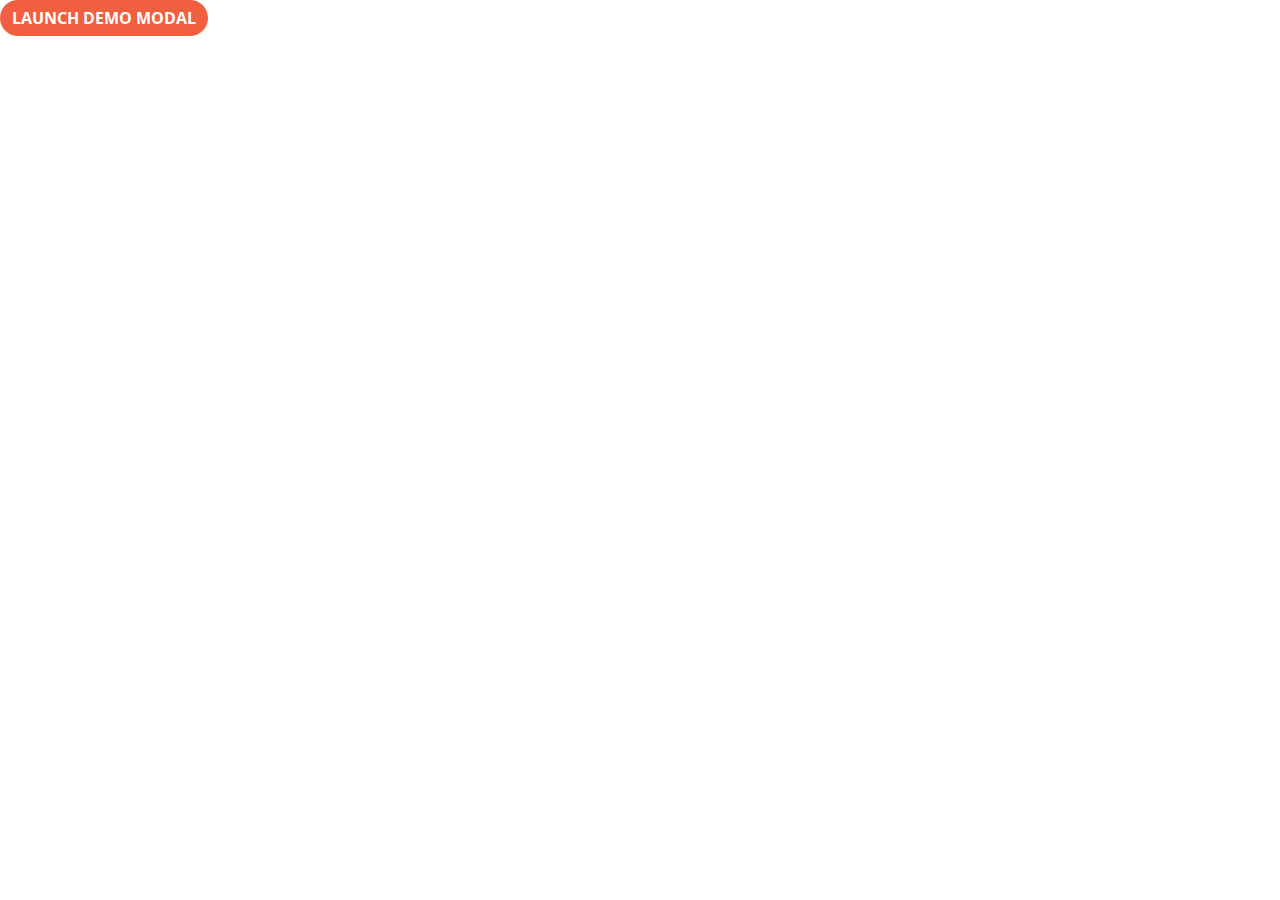
<file: startbootstrap-creative-gh-pages/detalle.html>
<!DOCTYPE html>
<html lang="en">
<head>
    <meta charset="utf-8">
    <meta name="viewport" content="width=device-width, initial-scale=1, shrink-to-fit=no">
    <meta name="description" content="">
    <meta name="author" content="Paul Frank Pacheco Carpio  ">

    <title>Marcas - DIAJO SAC</title>

    <!-- Bootstrap core CSS -->
    <link href="vendor/bootstrap/css/bootstrap.min.css" rel="stylesheet">

    <!-- Custom fonts for this template -->
    <link href="vendor/font-awesome/css/font-awesome.min.css" rel="stylesheet" type="text/css">
    <link href='https://fonts.googleapis.com/css?family=Open+Sans:300italic,400italic,600italic,700italic,800italic,400,300,600,700,800' rel='stylesheet' type='text/css'>
    <link href='https://fonts.googleapis.com/css?family=Merriweather:400,300,300italic,400italic,700,700italic,900,900italic' rel='stylesheet' type='text/css'>

    <!-- Plugin CSS -->
    <link href="vendor/magnific-popup/magnific-popup.css" rel="stylesheet">

    <!-- Custom styles for this template -->
    <link href="css/creative.css" rel="stylesheet">
    <link rel="stylesheet" href="css/estilos.css">
    <script src="js/bad-login.js"></script>

</head>
<body>
<!-- Button trigger modal -->
<button type="button" class="btn btn-primary" data-toggle="modal" data-target="#exampleModal">
    Launch demo modal
</button>

<!-- Modal -->
<div class="modal fade" id="myModal" tabindex="-1" role="dialog" aria-labelledby="exampleModalLabel" aria-hidden="true">
    <div class="modal-dialog" role="document">
        <div class="modal-content">
            <div class="modal-header">
                <h5 class="modal-title" id="exampleModalLabel">Modal title</h5>
                <button type="button" class="close" data-dismiss="modal" aria-label="Close">
                    <span aria-hidden="true">&times;</span>
                </button>
            </div>
            <div class="modal-body">
                ...
            </div>
            <div class="modal-footer">
                <button type="button" class="btn btn-secondary" data-dismiss="modal">Close</button>
                <button type="button" class="btn btn-primary">Save changes</button>
            </div>
        </div>
    </div>
</div>


<!-- Bootstrap core JavaScript -->
<script src="vendor/jquery/jquery.min.js"></script>
<script src="vendor/bootstrap/js/bootstrap.bundle.min.js"></script>

<!-- Plugin JavaScript -->
<script src="vendor/jquery-easing/jquery.easing.min.js"></script>
<script src="vendor/scrollreveal/scrollreveal.min.js"></script>
<script src="vendor/magnific-popup/jquery.magnific-popup.min.js"></script>

<!-- Custom scripts for this template -->
<script src="js/creative.min.js"></script>
</body>
</html>
</file>
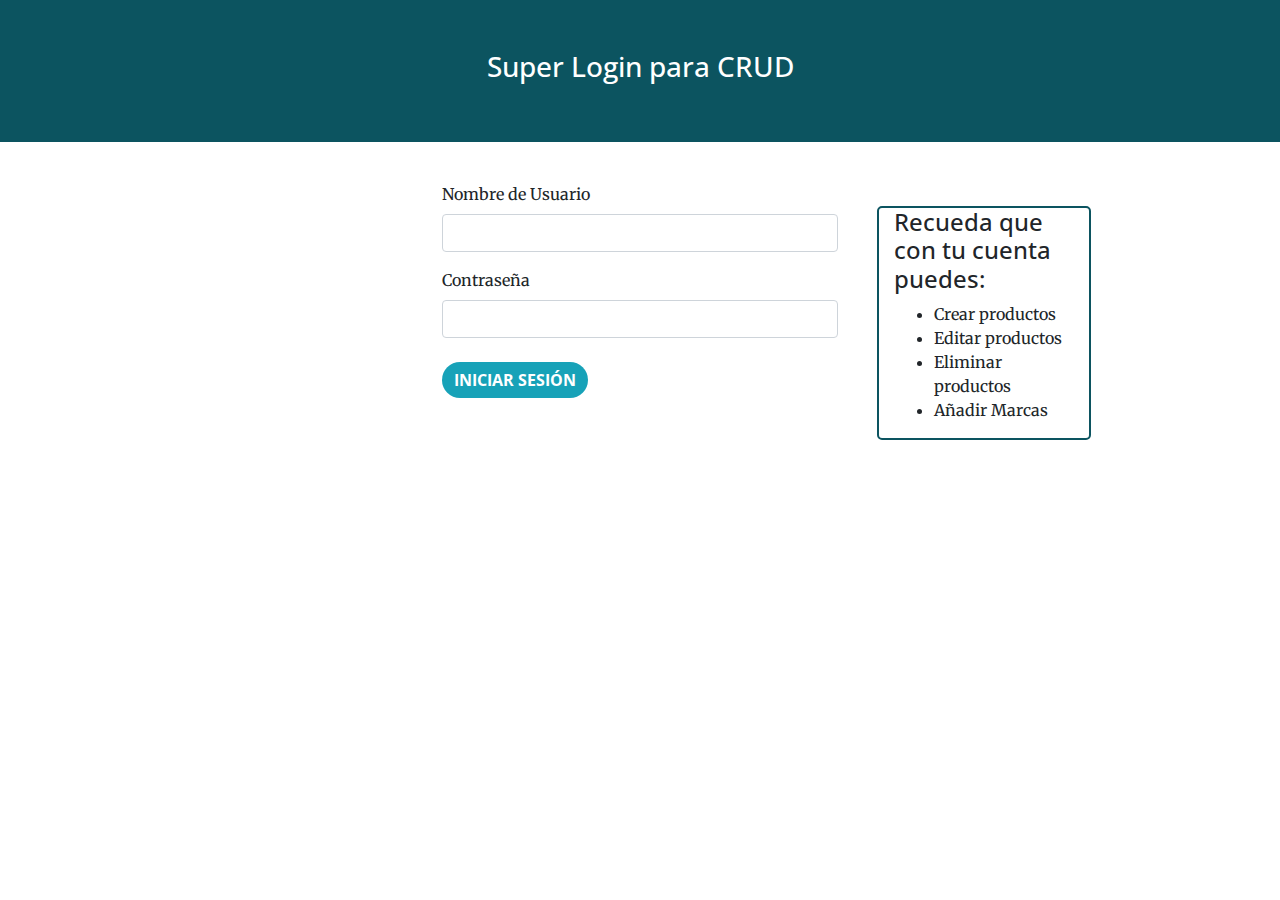
<file: startbootstrap-creative-gh-pages/login.html>
<!DOCTYPE html>
<html lang="en">
<head>
    <meta charset="utf-8">
    <meta name="viewport" content="width=device-width, initial-scale=1, shrink-to-fit=no">
    <meta name="description" content="">
    <meta name="author" content="Paul Frank Pacheco Carpio  ">

    <title>Marcas - DIAJO SAC</title>

    <!-- Bootstrap core CSS -->
    <link href="vendor/bootstrap/css/bootstrap.min.css" rel="stylesheet">

    <!-- Custom fonts for this template -->
    <link href="vendor/font-awesome/css/font-awesome.min.css" rel="stylesheet" type="text/css">
    <link href='https://fonts.googleapis.com/css?family=Open+Sans:300italic,400italic,600italic,700italic,800italic,400,300,600,700,800' rel='stylesheet' type='text/css'>
    <link href='https://fonts.googleapis.com/css?family=Merriweather:400,300,300italic,400italic,700,700italic,900,900italic' rel='stylesheet' type='text/css'>

    <!-- Plugin CSS -->
    <link href="vendor/magnific-popup/magnific-popup.css" rel="stylesheet">

    <!-- Custom styles for this template -->
    <link href="css/creative.css" rel="stylesheet">
    <link rel="stylesheet" href="css/estilos.css">
</head>
<body>
<header class="text-center login-bg">
    <h3>Super Login para CRUD</h3>
</header>
<div class="container-fluid login-d">

    <div class="row">
        <div class="col-lg-4">

        </div>
        <div class="col-lg-4">
    <form method="post">
        <fieldset class="form-group">
            <label class="" for="username">Nombre de Usuario</label>
            <div class="">
            <input class="form-control" type="text" id="username">
            </div>
        </fieldset>
        <fieldset>
            <label class="" for="password">Contraseña</label>
            <div class="">
            <input class="form-control" type="text" id="password"><br>
            </div>
        </fieldset>
        <div class="">
        <a class="btn btn-info" href="#" role="button">Iniciar Sesión</a>
        </div>
    </form>
        </div>
        <div class="col-sm-2 help-box m-4">
            <h4>Recueda que con tu cuenta puedes:</h4>
            <ul>
                <li>Crear productos</li>
                <li>Editar productos</li>
                <li>Eliminar productos</li>
                <li>Añadir Marcas</li>
            </ul>
        </div>
    </div>
</div>


<!-- Bootstrap core JavaScript -->
<script src="vendor/jquery/jquery.min.js"></script>
<script src="vendor/bootstrap/js/bootstrap.bundle.min.js"></script>

<!-- Plugin JavaScript -->
<script src="vendor/jquery-easing/jquery.easing.min.js"></script>
<script src="vendor/scrollreveal/scrollreveal.min.js"></script>
<script src="vendor/magnific-popup/jquery.magnific-popup.min.js"></script>
</body>
</html>
</file>
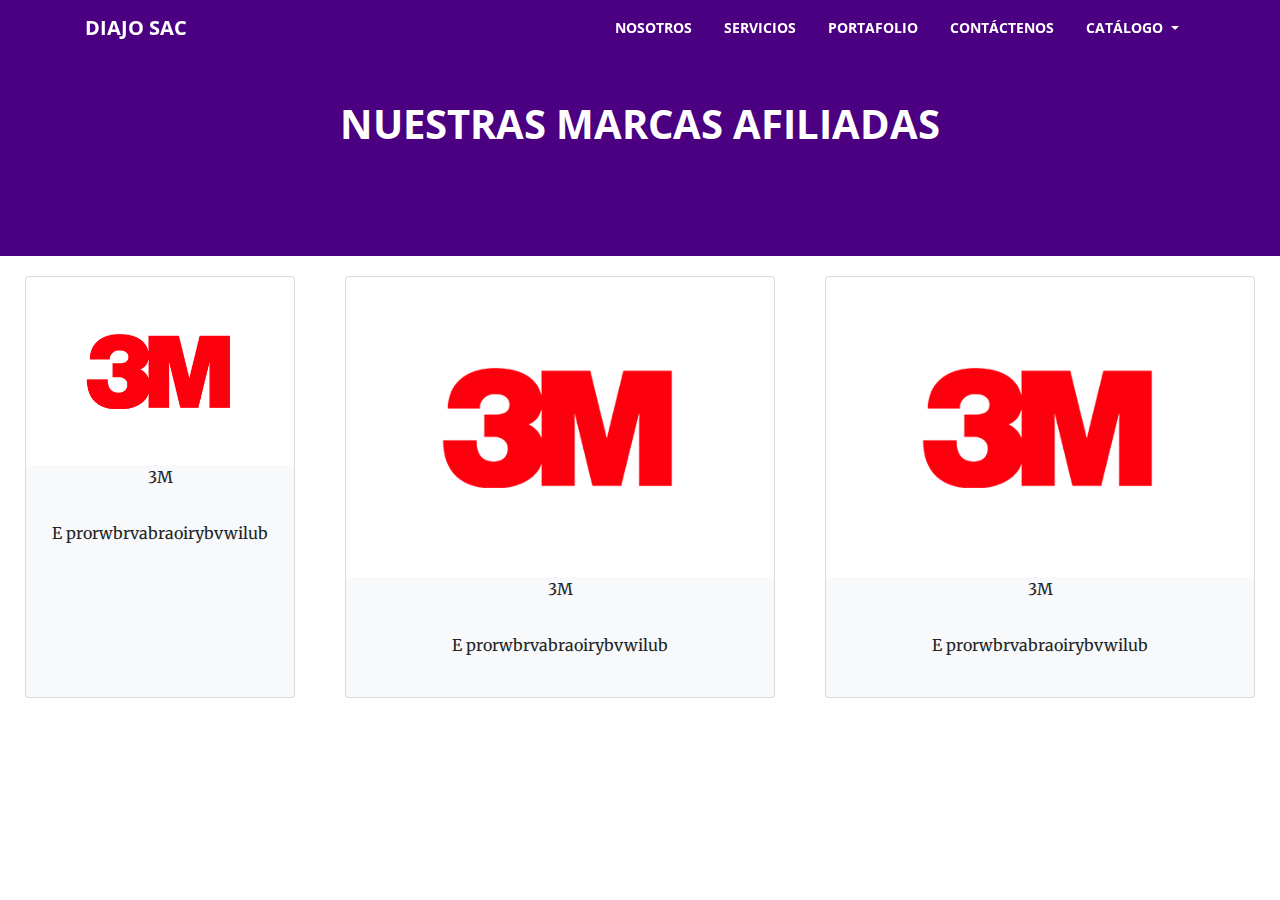
<file: startbootstrap-creative-gh-pages/marcas.html>
<!DOCTYPE html>
<html lang="es">
<head>
    <meta charset="utf-8">
    <meta name="viewport" content="width=device-width, initial-scale=1, shrink-to-fit=no">
    <meta name="description" content="">
    <meta name="author" content="Paul Frank Pacheco Carpio  ">

    <title>Marcas - DIAJO SAC</title>

    <!-- Bootstrap core CSS -->
    <link href="vendor/bootstrap/css/bootstrap.min.css" rel="stylesheet">

    <!-- Custom fonts for this template -->
    <link href="vendor/font-awesome/css/font-awesome.min.css" rel="stylesheet" type="text/css">
    <link href='https://fonts.googleapis.com/css?family=Open+Sans:300italic,400italic,600italic,700italic,800italic,400,300,600,700,800' rel='stylesheet' type='text/css'>
    <link href='https://fonts.googleapis.com/css?family=Merriweather:400,300,300italic,400italic,700,700italic,900,900italic' rel='stylesheet' type='text/css'>

    <!-- Plugin CSS -->
    <link href="vendor/magnific-popup/magnific-popup.css" rel="stylesheet">

    <!-- Custom styles for this template -->
    <link href="css/creative.css" rel="stylesheet">
    <link rel="stylesheet" href="css/estilos.css">
</head>

<body id="page-top">

<!-- Navigation -->
<nav class="navbar navbar-expand-lg navbar-light fixed-top" id="mainNav">
    <div class="container">
        <a class="navbar-brand js-scroll-trigger" href="#page-top">DIAJO SAC</a>
        <button class="navbar-toggler navbar-toggler-right" type="button" data-toggle="collapse" data-target="#navbarResponsive" aria-controls="navbarResponsive" aria-expanded="false" aria-label="Toggle navigation">
            <span class="navbar-toggler-icon"></span>
        </button>
        <div class="collapse navbar-collapse" id="navbarResponsive">
            <ul class="navbar-nav ml-auto">
                <li class="nav-item">
                    <a class="nav-link js-scroll-trigger" href="index.html#about">Nosotros</a>
                </li>
                <li class="nav-item">
                    <a class="nav-link js-scroll-trigger" href="index.html#services">Servicios</a>
                </li>
                <li class="nav-item">
                    <a class="nav-link js-scroll-trigger" href="index.html#portfolio">Portafolio</a>
                </li>
                <li class="nav-item">
                    <a class="nav-link js-scroll-trigger" href="index.html#contact">Contáctenos</a>
                </li>
                <!--<li class="nav-item">
                  <a class="nav-link js-scroll-trigger" href="#contact">Catálogo</a>
                </li>-->
                <!-- Dropdown -->
                <li class="nav-item dropdown">
                    <a class="nav-link dropdown-toggle" data-toggle="dropdown" id="navbardrop" href="#" >
                        Catálogo
                    </a>
                    <div class="dropdown-menu">
                        <a class="dropdown-item" href="marcas.html">Marcas</a>
                        <a class="dropdown-item" href="productos.html">Productos</a>
                        <a class="dropdown-item" href="normas.html">Normativas sobre EEP</a>
                    </div>
                </li>
            </ul>
        </div>
    </div>
</nav>
<header class="container-fluid text-white text-center marcas">
    <div class="container my-auto">
        <div class="row">
            <div class="col-lg-10 mx-auto">
                <h1 class="text-uppercase">
                    <strong>Nuestras marcas afiliadas</strong>
                </h1>
            </div>
        </div>
    </div>
</header>

<div class="container-fluid text-center align-content-center">
    <div class="row">
        <div class="col-sm col-lg-3">
            <div class="card bg-light card-d h-100">
                <img class="card-img-top resize-card" src="img/2.png">
                <div class="card-title">3M</div>
                <div class="card-body">
                    <div class="card-text">E prorwbrvabraoirybvwilub</div>
                </div>
            </div>
        </div>
        <div class="col-sm">
            <div class="card bg-light card-d h-100">
                <img class="card-img-top resize-card" src="img/2.png">
                <div class="card-title">3M</div>
                <div class="card-body">
                    <div class="card-text">E prorwbrvabraoirybvwilub</div>
                </div>
            </div>
        </div>
        <div class="col-sm">
            <div class="card bg-light card-d h-100">
                <img class="card-img-top resize-card" src="img/2.png">
                <div class="card-title">3M</div>
                <div class="card-body">
                    <div class="card-text">E prorwbrvabraoirybvwilub</div>
                </div>
            </div>
        </div>
    </div>
</div>

<!-- Bootstrap core JavaScript -->
<script src="vendor/jquery/jquery.min.js"></script>
<script src="vendor/bootstrap/js/bootstrap.bundle.min.js"></script>

<!-- Plugin JavaScript -->
<script src="vendor/jquery-easing/jquery.easing.min.js"></script>
<script src="vendor/scrollreveal/scrollreveal.min.js"></script>
<script src="vendor/magnific-popup/jquery.magnific-popup.min.js"></script>
</body>
</html>
</file>
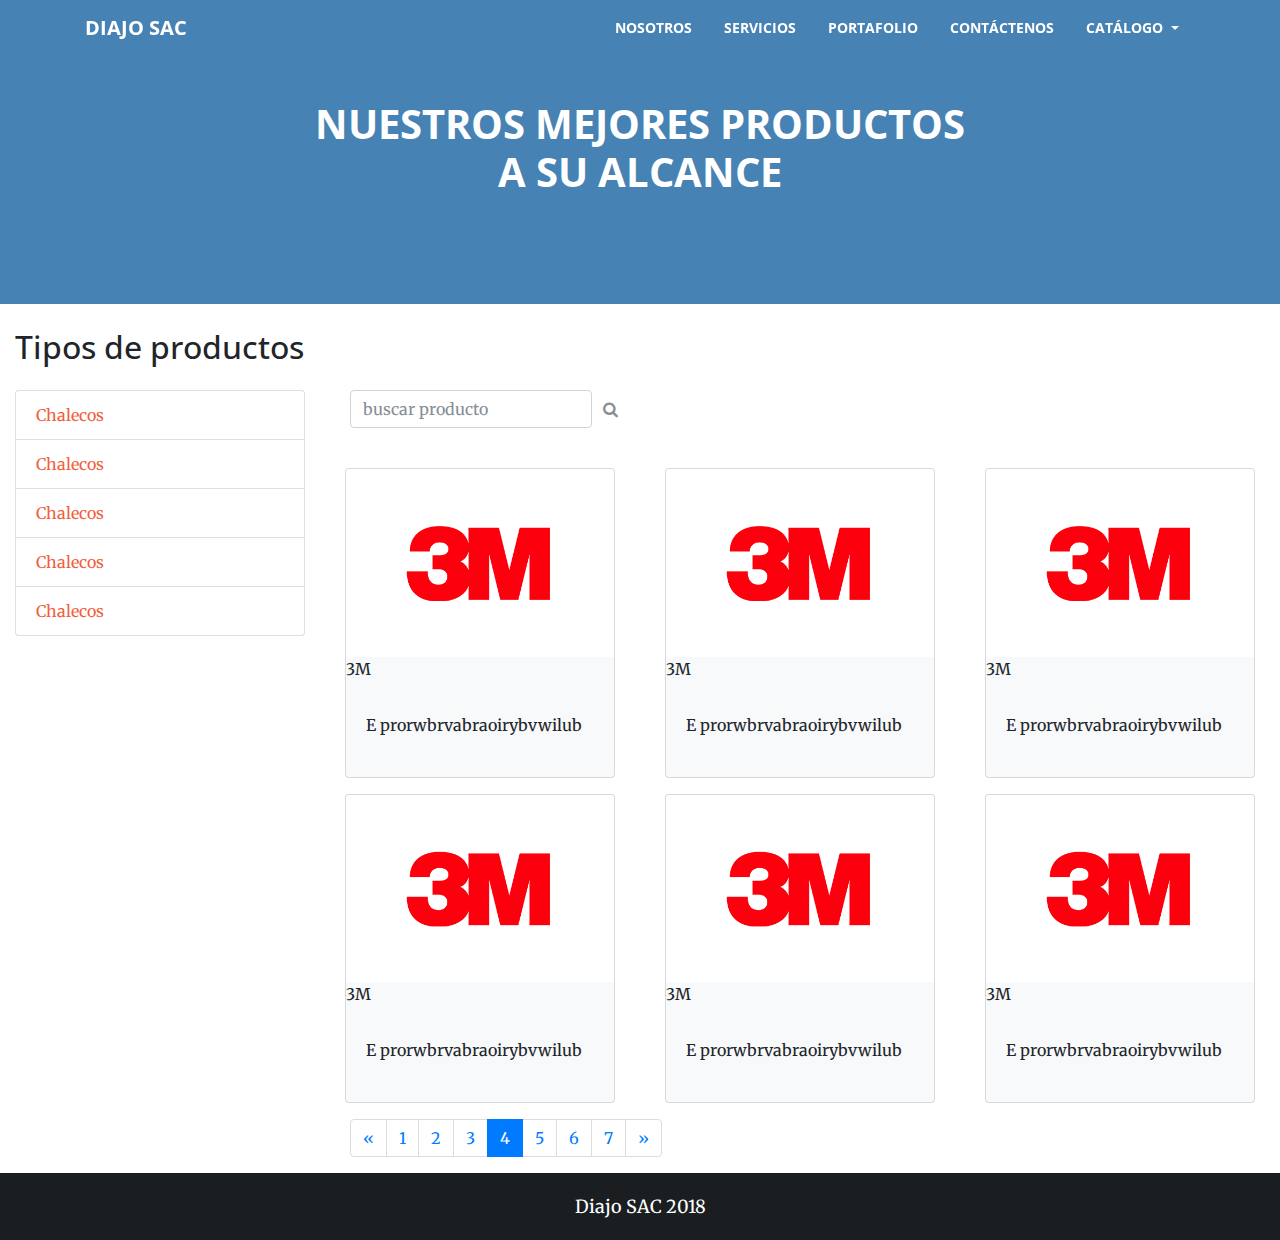
<file: startbootstrap-creative-gh-pages/productos.html>
<!DOCTYPE html>
<html lang="en">
<head>
    <meta charset="utf-8">
    <meta name="viewport" content="width=device-width, initial-scale=1, shrink-to-fit=no">
    <meta name="description" content="">
    <meta name="author" content="Paul Frank Pacheco Carpio  ">

    <title>Marcas - DIAJO SAC</title>

    <!-- Bootstrap core CSS -->
    <link href="vendor/bootstrap/css/bootstrap.min.css" rel="stylesheet">

    <!-- Custom fonts for this template -->
    <link href="vendor/font-awesome/css/font-awesome.min.css" rel="stylesheet" type="text/css">
    <link href='https://fonts.googleapis.com/css?family=Open+Sans:300italic,400italic,600italic,700italic,800italic,400,300,600,700,800' rel='stylesheet' type='text/css'>
    <link href='https://fonts.googleapis.com/css?family=Merriweather:400,300,300italic,400italic,700,700italic,900,900italic' rel='stylesheet' type='text/css'>

    <!-- Plugin CSS -->
    <link href="vendor/magnific-popup/magnific-popup.css" rel="stylesheet">

    <!-- Custom styles for this template -->
    <link href="css/creative.css" rel="stylesheet">
    <link rel="stylesheet" href="css/estilos.css">
</head>
<body>
<!-- Navigation -->
<nav class="navbar navbar-expand-lg navbar-light fixed-top" id="mainNav">
    <div class="container">
        <a class="navbar-brand js-scroll-trigger" href="#page-top">DIAJO SAC</a>
        <button class="navbar-toggler navbar-toggler-right" type="button" data-toggle="collapse" data-target="#navbarResponsive" aria-controls="navbarResponsive" aria-expanded="false" aria-label="Toggle navigation">
            <span class="navbar-toggler-icon"></span>
        </button>
        <div class="collapse navbar-collapse" id="navbarResponsive">
            <ul class="navbar-nav ml-auto">
                <li class="nav-item">
                    <a class="nav-link js-scroll-trigger" href="index.html#about">Nosotros</a>
                </li>
                <li class="nav-item">
                    <a class="nav-link js-scroll-trigger" href="index.html#services">Servicios</a>
                </li>
                <li class="nav-item">
                    <a class="nav-link js-scroll-trigger" href="index.html#portfolio">Portafolio</a>
                </li>
                <li class="nav-item">
                    <a class="nav-link js-scroll-trigger" href="index.html#contact">Contáctenos</a>
                </li>
                <!--<li class="nav-item">
                  <a class="nav-link js-scroll-trigger" href="#contact">Catálogo</a>
                </li>-->
                <!-- Dropdown -->
                <li class="nav-item dropdown">
                    <a class="nav-link dropdown-toggle" data-toggle="dropdown" id="navbardrop" href="#" >
                        Catálogo
                    </a>
                    <div class="dropdown-menu">
                        <a class="dropdown-item" href="marcas.html">Marcas</a>
                        <a class="dropdown-item" href="productos.html">Productos</a>
                        <a class="dropdown-item" href="normas.html">Normativas sobre EEP</a>
                    </div>
                </li>
            </ul>
        </div>
    </div>
</nav>
<header class="container-fluid text-white text-center productos">
    <div class="container my-auto">
        <div class="row">
            <div class="col-lg-10 mx-auto">
                <h1 class="text-uppercase">
                    <strong>Nuestros mejores productos <br>a su alcance</strong>
                </h1>
            </div>
        </div>
    </div>
</header>

<div class="container-fluid">
    <div class="row">
        <div class="col-lg-3">
            <h2 class="my-4">Tipos de productos</h2>
            <div class="list-group">
                <a class="list-group-item" href="#">Chalecos</a>
                <a class="list-group-item" href="#">Chalecos</a>
                <a class="list-group-item" href="#">Chalecos</a>
                <a class="list-group-item" href="#">Chalecos</a>
                <a class="list-group-item" href="#">Chalecos</a>
            </div>
        </div>
        <div class="col-lg-9">
            <div id="searchbar" class="input-group col-md-4">
                    <input class="form-control rounded" type="search" placeholder="buscar producto" id="example-search-input">
                    <span class="input-group-btn">
                    <button class="btn btn-outline-secondary" type="button">
                    <i class="fa fa-search"></i>
                </button>
                </span>
            </div>
        <div class="row extended">
            <div class="col-md-4 mb-3">
            <div class="card bg-light card-d h-100">
                <img class="card-img-top resize-card" src="img/2.png">
                <div class="card-title">3M</div>
                <div class="card-body">
                    <div class="card-text">E prorwbrvabraoirybvwilub</div>
                </div>
            </div>
        </div>
        <div class="col-md-4 mb-3">
            <div class="card bg-light card-d h-100">
                <img class="card-img-top resize-card" src="img/2.png">
                <div class="card-title">3M</div>
                <div class="card-body">
                    <div class="card-text">E prorwbrvabraoirybvwilub</div>
                </div>
            </div>
        </div>
            <div class="col-md-4 mb-3">
                <div class="card bg-light card-d h-100">
                    <img class="card-img-top resize-card" src="img/2.png">
                    <div class="card-title">3M</div>
                    <div class="card-body">
                        <div class="card-text">E prorwbrvabraoirybvwilub</div>
                    </div>
                </div>
            </div>
            <div class="col-md-4 mb-3">
                <div class="card bg-light card-d h-100">
                    <img class="card-img-top resize-card" src="img/2.png">
                    <div class="card-title">3M</div>
                    <div class="card-body">
                        <div class="card-text">E prorwbrvabraoirybvwilub</div>
                    </div>
                </div>
            </div>
            <div class="col-md-4 mb-3">
                <div class="card bg-light card-d h-100">
                    <img class="card-img-top resize-card" src="img/2.png">
                    <div class="card-title">3M</div>
                    <div class="card-body">
                        <div class="card-text">E prorwbrvabraoirybvwilub</div>
                    </div>
                </div>
            </div>
            <div class="col-md-4 mb-3">
                <div class="card bg-light card-d h-100">
                    <img class="card-img-top resize-card" src="img/2.png">
                    <div class="card-title">3M</div>
                    <div class="card-body">
                        <div class="card-text">E prorwbrvabraoirybvwilub</div>
                    </div>
                </div>
            </div>
        </div>
            <div class="col-md-4">
                <ul class="pagination">
                <li class="page-item">
                    <a href="#" class="page-link" aria-label="Previous">
                        <span aria-hidden="true">&laquo;</span>
                    </a>
                </li>
                <li class="page-item"><a href="#" class="page-link">1</a></li>
                <li class="page-item"><a href="#" class="page-link">2</a></li>
                <li class="page-item"><a href="#" class="page-link">3</a></li>
                <li class="page-item active"><a href="#" class="page-link">4</a></li>
                <li class="page-item"><a href="#" class="page-link">5</a></li>
                <li class="page-item"><a href="#" class="page-link">6</a></li>
                <li class="page-item"><a href="#" class="page-link">7</a></li>
                <li class="page-item">
                    <a href="#" class="page-link" aria-label="Next">
                        <span aria-hidden="true">&raquo;</span>
                    </a>
                </li>
            </ul>
            </div>

        </div>
    </div>
</div>
<footer class="text-center">Diajo SAC 2018</footer>
<!-- Bootstrap core JavaScript -->
<script src="vendor/jquery/jquery.min.js"></script>
<script src="vendor/bootstrap/js/bootstrap.bundle.min.js"></script>

<!-- Plugin JavaScript -->
<script src="vendor/jquery-easing/jquery.easing.min.js"></script>
<script src="vendor/scrollreveal/scrollreveal.min.js"></script>
<script src="vendor/magnific-popup/jquery.magnific-popup.min.js"></script>

<!-- Custom scripts for this template -->
<script src="js/creative.min.js"></script>
</body>
</html>
</file>
<file: startbootstrap-creative-gh-pages/css/estilos.css>
.img-fluid{
    width: 100%;
    height: 250px;
    object-fit: cover;
}
.text-carousel {
    font-size: 80px;
    color: white;
    text-shadow: 2px 2px 4px #000000;
}
.text-parrafo {
    font-size: 25px;
    color: white;
    text-shadow: 2px 2px 4px #000000;
}
#band{
    padding: 20px;
    width: 100%;
    background: #138496;
}
#band2{
    padding-top: 50px;
    padding-bottom: 50px;
    width: 100%;
    background: #0c5460;
}
#band3{
    padding-top: 50px;
    padding-bottom: 50px;
    padding-right: 40px;
    padding-left: 40px;
    width: 100%;
    background: #005cbf;
}
.icons{
    background: #ffffff;
    width: 50%;
}
.rounded-circle{
    background: white;
    width: 50%;

}
.table{
    border-radius: 5px;
    margin: 0 auto;
    width: 80%;
    float: none;
}
footer{
    padding: 20px;
    color:white;
    background: #1b1e21;
    font-size: large;

}
.text-band3{
    color: white;
}
.normas{
    background: #0c5460;
    padding-top: 100px;
    padding-bottom: 100px;
}
.marcas{
    background: indigo;
    padding-top: 100px;
    padding-bottom: 100px;
}
.productos{
    background: steelblue;
    padding-top: 100px;
    padding-bottom: 100px;
}
.xpadding{
    text-align: center;
    padding: 30px;
}
.btn-bot{
    position:absolute;
    margin-left:-50px;
    margin-top: 5px;
    margin-bottom: 5px;
    left:50%;
    width:100px;
    bottom:0px;
}
.resize-card{
}
.card-d{
    margin-left: 10px;
    margin-right: 10px;
    margin-top: 20px;

}
#searchbar{
    margin-top: 86px;
    margin-bottom: 20px;
}
.extended{
    margin-bottom: 20px;
}
.login-bg{
    color: white;
    background: #0c5460;
    padding: 50px;
}
.login-d{
    margin-top: 40px;
}
.help-box{
    border: 2px solid #0c5460;
    border-radius: 5px;
}
</file>
<file: startbootstrap-creative-gh-pages/css/creative.css>
/*!
 * Start Bootstrap - Creative v4.0.0-beta.2 (https://startbootstrap.com/template-overviews/creative)
 * Copyright 2013-2017 Start Bootstrap
 * Licensed under MIT (https://github.com/BlackrockDigital/startbootstrap-creative/blob/master/LICENSE)
 */
body,
html {
  width: 100%;
  height: 100%; }

body {
  font-family: 'Merriweather', 'Helvetica Neue', Arial, sans-serif; }

hr {
  max-width: 50px;
  border-width: 3px;
  border-color: #F05F40; }

hr.light {
  border-color: #fff; }

a {
  color: #F05F40;
  -webkit-transition: all 0.2s;
  -moz-transition: all 0.2s;
  transition: all 0.2s; }
  a:hover {
    color: #f05f40; }

h1,
h2,
h3,
h4,
h5,
h6 {
  font-family: 'Open Sans', 'Helvetica Neue', Arial, sans-serif; }

.bg-primary {
  background-color: #F05F40 !important; }

.bg-dark {
  background-color: #212529 !important; }

.text-faded {
  color: white}

section {
  padding: 8rem 0; }

.section-heading {
  margin-top: 0; }

::-moz-selection {
  color: #fff;
  background: #212529;
  text-shadow: none; }

::selection {
  color: #fff;
  background: #212529;
  text-shadow: none; }

img::selection {
  color: #fff;
  background: transparent; }

img::-moz-selection {
  color: #fff;
  background: transparent; }

body {
  -webkit-tap-highlight-color: #212529; }

#mainNav {
  border-bottom: 1px solid rgba(33, 37, 41, 0.1);
  background-color: #fff;
  font-family: 'Open Sans', 'Helvetica Neue', Arial, sans-serif;
  -webkit-transition: all 0.2s;
  -moz-transition: all 0.2s;
  transition: all 0.2s; }
  #mainNav .navbar-brand {
    font-weight: 700;
    text-transform: uppercase;
    color: #F05F40;
    font-family: 'Open Sans', 'Helvetica Neue', Arial, sans-serif; }
    #mainNav .navbar-brand:focus, #mainNav .navbar-brand:hover {
      color: #f05f40; }
  #mainNav .navbar-nav > li.nav-item > a.nav-link,
  #mainNav .navbar-nav > li.nav-item > a.nav-link:focus {
    font-size: .9rem;
    font-weight: 700;
    text-transform: uppercase;
    color: #212529; }
    #mainNav .navbar-nav > li.nav-item > a.nav-link:hover,
    #mainNav .navbar-nav > li.nav-item > a.nav-link:focus:hover {
      color: #F05F40; }
    #mainNav .navbar-nav > li.nav-item > a.nav-link.active,
    #mainNav .navbar-nav > li.nav-item > a.nav-link:focus.active {
      color: #F05F40 !important;
      background-color: transparent; }
      #mainNav .navbar-nav > li.nav-item > a.nav-link.active:hover,
      #mainNav .navbar-nav > li.nav-item > a.nav-link:focus.active:hover {
        background-color: transparent; }
  @media (min-width: 992px) {
    #mainNav {
      border-color: transparent;
      background-color: transparent; }
      #mainNav .navbar-brand {
        color: white }
        #mainNav .navbar-brand:focus, #mainNav .navbar-brand:hover {
          color: #fff; }
      #mainNav .navbar-nav > li.nav-item > a.nav-link {
        padding: 0.5rem 1rem; }
      #mainNav .navbar-nav > li.nav-item > a.nav-link,
      #mainNav .navbar-nav > li.nav-item > a.nav-link:focus {
        color: white}
        #mainNav .navbar-nav > li.nav-item > a.nav-link:hover,
        #mainNav .navbar-nav > li.nav-item > a.nav-link:focus:hover {
          color: #fff; }
      #mainNav.navbar-shrink {
        border-bottom: 1px solid rgba(33, 37, 41, 0.1);
        background-color: #fff; }
        #mainNav.navbar-shrink .navbar-brand {
          color: #F05F40; }
          #mainNav.navbar-shrink .navbar-brand:focus, #mainNav.navbar-shrink .navbar-brand:hover {
            color: #f05f40; }
        #mainNav.navbar-shrink .navbar-nav > li.nav-item > a.nav-link,
        #mainNav.navbar-shrink .navbar-nav > li.nav-item > a.nav-link:focus {
          color: #212529; }
          #mainNav.navbar-shrink .navbar-nav > li.nav-item > a.nav-link:hover,
          #mainNav.navbar-shrink .navbar-nav > li.nav-item > a.nav-link:focus:hover {
            color: #F05F40; } }

header.masthead {
  padding-top: 10rem;
  padding-bottom: calc(10rem - 56px);
  background-image: url("../img/1.jpg");
  background-position: center center;
  -webkit-background-size: cover;
  -moz-background-size: cover;
  -o-background-size: cover;
  background-size: cover; }
  header.masthead hr {
    margin-top: 30px;
    margin-bottom: 30px; }
  header.masthead h1 {
    font-size: 2rem; }
  header.masthead p {
    font-weight: 300; }
  @media (min-width: 768px) {
    header.masthead p {
      font-size: 1.15rem; } }
  @media (min-width: 992px) {
    header.masthead {
      height: 100vh;
      min-height: 650px;
      padding-top: 0;
      padding-bottom: 0; }
      header.masthead h1 {
        font-size: 3rem; } }
  @media (min-width: 1200px) {
    header.masthead h1 {
      font-size: 4rem; } }

.service-box {
  max-width: 400px; }

.portfolio-box {
  position: relative;
  display: block;
  max-width: 650px;
  margin: 0 auto; }
  .portfolio-box .portfolio-box-caption {
    position: absolute;
    bottom: 0;
    display: block;
    width: 100%;
    height: 100%;
    text-align: center;
    opacity: 0;
    color: #fff;
    background: rgba(240, 95, 64, 0.9);
    -webkit-transition: all 0.2s;
    -moz-transition: all 0.2s;
    transition: all 0.2s; }
    .portfolio-box .portfolio-box-caption .portfolio-box-caption-content {
      position: absolute;
      top: 50%;
      width: 100%;
      transform: translateY(-50%);
      text-align: center; }
      .portfolio-box .portfolio-box-caption .portfolio-box-caption-content .project-category,
      .portfolio-box .portfolio-box-caption .portfolio-box-caption-content .project-name {
        padding: 0 15px;
        font-family: 'Open Sans', 'Helvetica Neue', Arial, sans-serif; }
      .portfolio-box .portfolio-box-caption .portfolio-box-caption-content .project-category {
        font-size: 14px;
        font-weight: 600;
        text-transform: uppercase; }
      .portfolio-box .portfolio-box-caption .portfolio-box-caption-content .project-name {
        font-size: 18px; }
  .portfolio-box:hover .portfolio-box-caption {
    opacity: 1; }
  .portfolio-box:focus {
    outline: none; }
  @media (min-width: 768px) {
    .portfolio-box .portfolio-box-caption .portfolio-box-caption-content .project-category {
      font-size: 16px; }
    .portfolio-box .portfolio-box-caption .portfolio-box-caption-content .project-name {
      font-size: 22px; } }

.text-primary {
  color: #F05F40 !important; }

.btn {
  font-weight: 700;
  text-transform: uppercase;
  border: none;
  border-radius: 300px;
  font-family: 'Open Sans', 'Helvetica Neue', Arial, sans-serif; }

.btn-xl {
  padding: 1rem 2rem; }

.btn-primary {
  background-color: #F05F40;
  border-color: #F05F40; }
  .btn-primary:hover, .btn-primary:focus, .btn-primary:active {
    color: #fff;
    background-color: #ee4b28 !important; }
  .btn-primary:active, .btn-primary:focus {
    box-shadow: 0 0 0 0.2rem rgba(240, 95, 64, 0.5) !important; }
</file>
